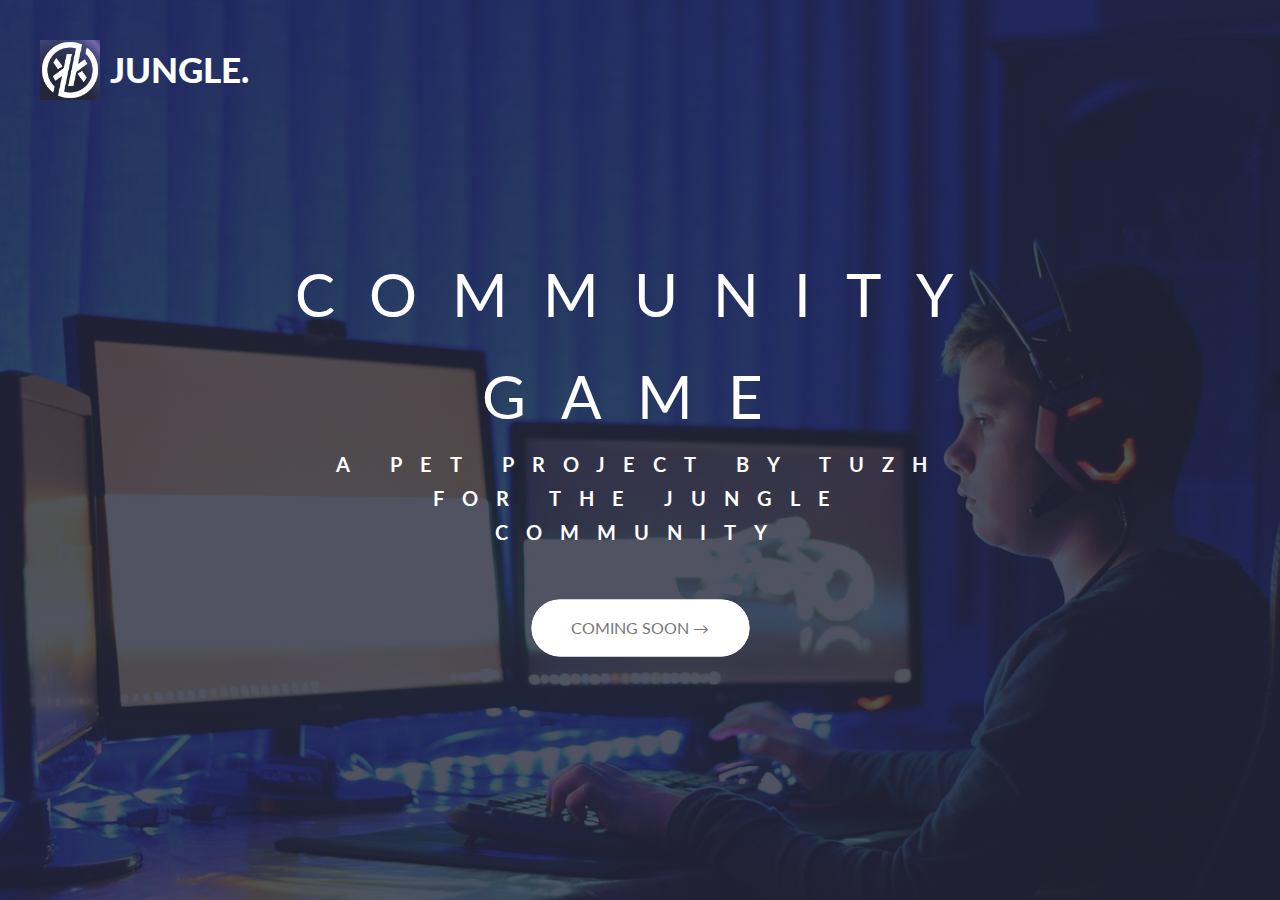
<file: second.html>
<!DOCTYPE html>
<html lang="en">
<head>
    <meta charset="UTF-8">
    <meta name="viewport" content="width=device-width, initial-scale=1.0">
    <link
      href="https://fonts.googleapis.com/css?family=Lato:100,300,400,700,900"
      rel="stylesheet"
    />

    <link rel="stylesheet" href="css/icon-font.css" />
    <link rel="stylesheet" href="css/style.css" />
    <title>Community Game</title>
</head>
<body>
    <header class="header second">
      <div class="header__logo-box">
        <img src="img/07P5Q82R_400x400.jpg" alt="logo" class="logo-header" />
        <h1 style="font-weight: 900; color: white; font-size: 35px;">JUNGLE.</h1>
      </div>
      <div class="header__middle-header">
        <h1 class="heading-primary">
          <span class="heading-primary--main">COMMUNITY GAME</span>
          <span class="heading-primary--sub">A pet project by Tuzh for the jungle community </span>
        </h1>

        <a href="#tours-section" class="btn btn-white">Coming Soon &rarr;</a>
      </div>
    </header>
</body>
</html>
</file>
<file: css/icon-font.css>
@charset "UTF-8";

@font-face {
  font-family: "linea-basic-10";
  src:url("fonts/linea-basic-10.eot");
  src:url("fonts/linea-basic-10.eot?#iefix") format("embedded-opentype"),
    url("fonts/linea-basic-10.woff") format("woff"),
    url("fonts/linea-basic-10.ttf") format("truetype"),
    url("fonts/linea-basic-10.svg#linea-basic-10") format("svg");
  font-weight: normal;
  font-style: normal;

}

[data-icon]:before {
  font-family: "linea-basic-10" !important;
  content: attr(data-icon);
  font-style: normal !important;
  font-weight: normal !important;
  font-variant: normal !important;
  text-transform: none !important;
  speak: none;
  line-height: 1;
  -webkit-font-smoothing: antialiased;
  -moz-osx-font-smoothing: grayscale;
}

[class^="icon-"]:before,
[class*=" icon-"]:before {
  font-family: "linea-basic-10" !important;
  font-style: normal !important;
  font-weight: normal !important;
  font-variant: normal !important;
  text-transform: none !important;
  speak: none;
  line-height: 1;
  -webkit-font-smoothing: antialiased;
  -moz-osx-font-smoothing: grayscale;
}

.icon-basic-accelerator:before {
  content: "a";
}
.icon-basic-alarm:before {
  content: "b";
}
.icon-basic-anchor:before {
  content: "c";
}
.icon-basic-anticlockwise:before {
  content: "d";
}
.icon-basic-archive:before {
  content: "e";
}
.icon-basic-archive-full:before {
  content: "f";
}
.icon-basic-ban:before {
  content: "g";
}
.icon-basic-battery-charge:before {
  content: "h";
}
.icon-basic-battery-empty:before {
  content: "i";
}
.icon-basic-battery-full:before {
  content: "j";
}
.icon-basic-battery-half:before {
  content: "k";
}
.icon-basic-bolt:before {
  content: "l";
}
.icon-basic-book:before {
  content: "m";
}
.icon-basic-book-pen:before {
  content: "n";
}
.icon-basic-book-pencil:before {
  content: "o";
}
.icon-basic-bookmark:before {
  content: "p";
}
.icon-basic-calculator:before {
  content: "q";
}
.icon-basic-calendar:before {
  content: "r";
}
.icon-basic-cards-diamonds:before {
  content: "s";
}
.icon-basic-cards-hearts:before {
  content: "t";
}
.icon-basic-case:before {
  content: "u";
}
.icon-basic-chronometer:before {
  content: "v";
}
.icon-basic-clessidre:before {
  content: "w";
}
.icon-basic-clock:before {
  content: "x";
}
.icon-basic-clockwise:before {
  content: "y";
}
.icon-basic-cloud:before {
  content: "z";
}
.icon-basic-clubs:before {
  content: "A";
}
.icon-basic-compass:before {
  content: "B";
}
.icon-basic-cup:before {
  content: "C";
}
.icon-basic-diamonds:before {
  content: "D";
}
.icon-basic-display:before {
  content: "E";
}
.icon-basic-download:before {
  content: "F";
}
.icon-basic-exclamation:before {
  content: "G";
}
.icon-basic-eye:before {
  content: "H";
}
.icon-basic-eye-closed:before {
  content: "I";
}
.icon-basic-female:before {
  content: "J";
}
.icon-basic-flag1:before {
  content: "K";
}
.icon-basic-flag2:before {
  content: "L";
}
.icon-basic-floppydisk:before {
  content: "M";
}
.icon-basic-folder:before {
  content: "N";
}
.icon-basic-folder-multiple:before {
  content: "O";
}
.icon-basic-gear:before {
  content: "P";
}
.icon-basic-geolocalize-01:before {
  content: "Q";
}
.icon-basic-geolocalize-05:before {
  content: "R";
}
.icon-basic-globe:before {
  content: "S";
}
.icon-basic-gunsight:before {
  content: "T";
}
.icon-basic-hammer:before {
  content: "U";
}
.icon-basic-headset:before {
  content: "V";
}
.icon-basic-heart:before {
  content: "W";
}
.icon-basic-heart-broken:before {
  content: "X";
}
.icon-basic-helm:before {
  content: "Y";
}
.icon-basic-home:before {
  content: "Z";
}
.icon-basic-info:before {
  content: "0";
}
.icon-basic-ipod:before {
  content: "1";
}
.icon-basic-joypad:before {
  content: "2";
}
.icon-basic-key:before {
  content: "3";
}
.icon-basic-keyboard:before {
  content: "4";
}
.icon-basic-laptop:before {
  content: "5";
}
.icon-basic-life-buoy:before {
  content: "6";
}
.icon-basic-lightbulb:before {
  content: "7";
}
.icon-basic-link:before {
  content: "8";
}
.icon-basic-lock:before {
  content: "9";
}
.icon-basic-lock-open:before {
  content: "!";
}
.icon-basic-magic-mouse:before {
  content: "\"";
}
.icon-basic-magnifier:before {
  content: "#";
}
.icon-basic-magnifier-minus:before {
  content: "$";
}
.icon-basic-magnifier-plus:before {
  content: "%";
}
.icon-basic-mail:before {
  content: "&";
}
.icon-basic-mail-multiple:before {
  content: "'";
}
.icon-basic-mail-open:before {
  content: "(";
}
.icon-basic-mail-open-text:before {
  content: ")";
}
.icon-basic-male:before {
  content: "*";
}
.icon-basic-map:before {
  content: "+";
}
.icon-basic-message:before {
  content: ",";
}
.icon-basic-message-multiple:before {
  content: "-";
}
.icon-basic-message-txt:before {
  content: ".";
}
.icon-basic-mixer2:before {
  content: "/";
}
.icon-basic-mouse:before {
  content: ":";
}
.icon-basic-notebook:before {
  content: ";";
}
.icon-basic-notebook-pen:before {
  content: "<";
}
.icon-basic-notebook-pencil:before {
  content: "=";
}
.icon-basic-paperplane:before {
  content: ">";
}
.icon-basic-pencil-ruler:before {
  content: "?";
}
.icon-basic-pencil-ruler-pen:before {
  content: "@";
}
.icon-basic-photo:before {
  content: "[";
}
.icon-basic-picture:before {
  content: "]";
}
.icon-basic-picture-multiple:before {
  content: "^";
}
.icon-basic-pin1:before {
  content: "_";
}
.icon-basic-pin2:before {
  content: "`";
}
.icon-basic-postcard:before {
  content: "{";
}
.icon-basic-postcard-multiple:before {
  content: "|";
}
.icon-basic-printer:before {
  content: "}";
}
.icon-basic-question:before {
  content: "~";
}
.icon-basic-rss:before {
  content: "\\";
}
.icon-basic-server:before {
  content: "\e000";
}
.icon-basic-server2:before {
  content: "\e001";
}
.icon-basic-server-cloud:before {
  content: "\e002";
}
.icon-basic-server-download:before {
  content: "\e003";
}
.icon-basic-server-upload:before {
  content: "\e004";
}
.icon-basic-settings:before {
  content: "\e005";
}
.icon-basic-share:before {
  content: "\e006";
}
.icon-basic-sheet:before {
  content: "\e007";
}
.icon-basic-sheet-multiple:before {
  content: "\e008";
}
.icon-basic-sheet-pen:before {
  content: "\e009";
}
.icon-basic-sheet-pencil:before {
  content: "\e00a";
}
.icon-basic-sheet-txt:before {
  content: "\e00b";
}
.icon-basic-signs:before {
  content: "\e00c";
}
.icon-basic-smartphone:before {
  content: "\e00d";
}
.icon-basic-spades:before {
  content: "\e00e";
}
.icon-basic-spread:before {
  content: "\e00f";
}
.icon-basic-spread-bookmark:before {
  content: "\e010";
}
.icon-basic-spread-text:before {
  content: "\e011";
}
.icon-basic-spread-text-bookmark:before {
  content: "\e012";
}
.icon-basic-star:before {
  content: "\e013";
}
.icon-basic-tablet:before {
  content: "\e014";
}
.icon-basic-target:before {
  content: "\e015";
}
.icon-basic-todo:before {
  content: "\e016";
}
.icon-basic-todo-pen:before {
  content: "\e017";
}
.icon-basic-todo-pencil:before {
  content: "\e018";
}
.icon-basic-todo-txt:before {
  content: "\e019";
}
.icon-basic-todolist-pen:before {
  content: "\e01a";
}
.icon-basic-todolist-pencil:before {
  content: "\e01b";
}
.icon-basic-trashcan:before {
  content: "\e01c";
}
.icon-basic-trashcan-full:before {
  content: "\e01d";
}
.icon-basic-trashcan-refresh:before {
  content: "\e01e";
}
.icon-basic-trashcan-remove:before {
  content: "\e01f";
}
.icon-basic-upload:before {
  content: "\e020";
}
.icon-basic-usb:before {
  content: "\e021";
}
.icon-basic-video:before {
  content: "\e022";
}
.icon-basic-watch:before {
  content: "\e023";
}
.icon-basic-webpage:before {
  content: "\e024";
}
.icon-basic-webpage-img-txt:before {
  content: "\e025";
}
.icon-basic-webpage-multiple:before {
  content: "\e026";
}
.icon-basic-webpage-txt:before {
  content: "\e027";
}
.icon-basic-world:before {
  content: "\e028";
}
</file>
<file: css/style.css>
/*
0-600px     = Phone
601-900px   = Tablet potrait
901-1200px  = Tablet Landscape
Current Laptop styles
1800px+     = Big Desktop

1em=16px
1rem=10px
*/
*,
*::after,
*::before {
  margin: 0;
  padding: 0;
  box-sizing: inherit;
}

html {
  font-size: 62.5%;
}
@media (max-width: 75em) {
  html {
    font-size: 56.25%;
  }
}
@media (max-width: 56.25em) {
  html {
    font-size: 50%;
  }
}
@media (min-width: 112.5em) {
  html {
    font-size: 75%;
  }
}

body {
  box-sizing: border-box;
}
@media (max-width: 56.25em) {
  body {
    padding: 0;
  }
}

@keyframes moveInLeft {
  0% {
    opacity: 0;
    transform: translateX(-10rem);
  }
  80% {
    transform: translateX(1rem);
  }
  100% {
    opacity: 1;
    transform: translate(0);
  }
}
@keyframes moveInRight {
  0% {
    opacity: 0;
    transform: translateX(10rem);
  }
  80% {
    transform: translateX(-1rem);
  }
  100% {
    opacity: 1;
    transform: translate(0);
  }
}
@keyframes moveInBottom {
  0% {
    opacity: 0;
    transform: translateY(3rem);
  }
  100% {
    opacity: 1;
    transform: translate(0);
  }
}
body {
  font-family: "Lato", san-serif;
  font-weight: 400;
  font-size: 1.6rem;
  line-height: 1.7;
  color: #777;
}

.heading-primary {
  color: #fff;
  text-transform: uppercase;
  margin-bottom: 5rem;
}
.heading-primary--main {
  display: block;
  font-size: 6rem;
  font-weight: 400;
  letter-spacing: 3.5rem;
  animation: moveInLeft 1s ease-out;
}
@media (max-width: 37.5em) {
  .heading-primary--main {
    font-size: 5rem;
    letter-spacing: 1rem;
  }
}
.heading-primary--sub {
  display: block;
  font-size: 2rem;
  font-weight: 700;
  letter-spacing: 1.8rem;
  animation: moveInRight 1s ease-out;
}
@media (max-width: 37.5em) {
  .heading-primary--sub {
    font-size: 1.5rem;
    letter-spacing: 1rem;
  }
}

.heading-secondary {
  text-transform: uppercase;
  font-size: 3.9rem;
  font-weight: 700;
  background-image: linear-gradient(to right bottom, #25283b, #f7617a, #f6bb75);
  display: inline-block;
  color: transparent;
  transition: all 0.2s;
  letter-spacing: 0.2rem;
  -webkit-background-clip: text;
}
.heading-secondary:hover {
  transform: skewX(1.5deg) skewY(2.5deg) scale(1.1);
  text-shadow: 0.5rem 1rem 2rem rgba(0, 0, 0, 0.2);
}
@media (max-width: 56.25em) {
  .heading-secondary {
    font-size: 2.9rem;
    letter-spacing: 0;
  }
}

.heading-tertiary {
  text-transform: uppercase;
  font-size: 1.6rem;
  font-weight: 700;
  margin-bottom: 1.5rem;
  font-family: "Josefin Sans", sans-serif;
}

.paragraph {
  font-size: 1.6rem;
}
.paragraph:not(:last-child) {
  margin-bottom: 3rem;
}

.u-center-text {
  text-align: center;
}

.u-marginB-big {
  margin-bottom: 8rem;
}
@media (max-width: 56.25em) {
  .u-marginB-big {
    margin-bottom: 5rem;
  }
}

.u-marginB-medium {
  margin-bottom: 4rem;
}
@media (max-width: 56.25em) {
  .u-marginB-medium {
    margin-bottom: 3rem;
  }
}

.u-marginB-small {
  margin-bottom: 2rem;
}

.u-marginT-big {
  margin-top: 6rem;
}
@media (max-width: 56.25em) {
  .u-marginT-big {
    margin-top: 3rem;
  }
}

.u-marginT-huge {
  margin-top: 10rem;
}

.btn:link, .btn:visited {
  text-transform: uppercase;
  text-decoration: none;
  display: inline-block;
  padding: 1.5rem 4rem;
  border-radius: 10rem;
  transition: all 0.2s;
  position: relative;
  animation: moveInBottom 0.6s ease-out 0.75s backwards;
}
.btn:hover {
  transform: translateY(-3px);
  box-shadow: 0 1rem 2rem rgba(0, 0, 0, 0.2);
}
.btn:hover::after {
  transform: scale(1.5);
  opacity: 0;
}
.btn:active {
  transform: translateY(-1px);
  box-shadow: 0 0.5rem 1rem rgba(0, 0, 0, 0.2);
}
.btn-white {
  background-color: #fff;
  color: #777;
}
.btn-white::after {
  background-color: #fff;
}
.btn-green {
  background-color: #55c57a;
  color: #fff;
}
.btn-green::after {
  background-color: #55c57a;
}
.btn::after {
  content: "";
  display: inline-block;
  height: 100%;
  width: 100%;
  border-radius: 10rem;
  position: absolute;
  top: 0;
  left: 0;
  z-index: -1;
  transition: all 0.4s;
}

.btn-text:link, .btn-text:visited {
  font-size: 1.6rem;
  display: inline-block;
  color: #38085e;
  text-decoration: none;
  border-bottom: 1px solid #38085e;
  padding: 3px;
  transition: all 0.2s;
}
.btn-text:hover {
  background-color: #38085e;
  color: #fff;
  border-radius: 4px;
  box-shadow: 0 1rem 2rem rgba(0, 0, 0, 0.15);
  transform: translateY(-3px);
}
.btn-text:active {
  transform: translateY(0);
}

.composition {
  position: relative;
}
.composition_photo {
  width: 55%;
  box-shadow: 0 1.5rem 4rem rgba(0, 0, 0, 0.15);
  position: absolute;
  transition: all 0.2s;
  z-index: 2;
  outline-offset: 0.5rem;
}
@media (max-width: 56.25em) {
  .composition_photo {
    box-shadow: 0 1.5rem 3rem rgba(0, 0, 0, 0.15);
    position: relative;
    width: 33.333333%;
  }
}
.composition_photo-p1 {
  top: -2rem;
  left: 0;
  transform: scale(1.35);
}
@media (max-width: 56.25em) {
  .composition_photo-p1 {
    top: -1.5rem;
    transform: scale(1.3);
  }
}
.composition_photo-p2 {
  top: 2rem;
  right: 0;
  transform: scale(1.35);
}
@media (max-width: 56.25em) {
  .composition_photo-p2 {
    top: 1rem;
    transform: scale(1.5);
    z-index: 10;
  }
}
.composition_photo-p3 {
  left: 20%;
  top: 10rem;
  transform: scale(1.35);
}
@media (max-width: 56.25em) {
  .composition_photo-p3 {
    top: -3rem;
    left: 0;
    transform: scale(1.3);
  }
}
.composition_photo:hover {
  transform: scale(1.5) translateY(1rem);
  z-index: 5;
  outline: 5px solid #f7617a;
}
.composition:hover .composition_photo:not(:hover) {
  transform: scale(0.96);
}

.features_box {
  background-color: rgba(255, 255, 255, 0.8);
  padding: 3rem;
  transition: all 0.3s;
  border-radius: 3px;
  font-size: 1.5rem;
  text-align: center;
  box-shadow: 0 1.5rem 4rem rgba(0, 0, 0, 0.3);
}
@media (max-width: 56.25em) {
  .features_box {
    padding: 2rem 4rem;
  }
}
.features_box-icon {
  font-size: 6rem;
  margin-bottom: 0.5rem;
  background-image: linear-gradient(to right, #660259, #38085e);
  -webkit-background-clip: text;
  color: transparent;
}
.features_box:hover {
  transform: scale(1.06) translateY(-2px);
}

.card {
  perspective: 150rem;
  position: relative;
  height: 53rem;
}
.card-side {
  background-color: orangered;
  color: #fff;
  font-size: 1.8rem;
  height: 53rem;
  transition: all 1s ease;
  position: absolute;
  width: 100%;
  overflow: hidden;
  backface-visibility: hidden;
  border-radius: 3px;
  box-shadow: 0 1.5rem 4rem rgba(0, 0, 0, 0.15);
}
.card-side_front {
  background-color: #fff;
  color: #777;
}
.card-side_back {
  transform: rotateY(180deg);
}
.card-side_back1 {
  background-image: linear-gradient(to right bottom, rgba(255, 185, 0, 0.8), rgba(255, 119, 48, 0.8));
}
.card-side_back2 {
  background-image: linear-gradient(to right bottom, rgba(102, 2, 89, 0.8), rgba(56, 8, 94, 0.8));
}
.card-side_back3 {
  background-image: linear-gradient(to right bottom, rgba(41, 152, 255, 0.8), rgba(86, 67, 250, 0.8));
}
.card-side_back3 img {
  background-size: cover;
}
.card:hover .card-side_front {
  transform: rotateY(-180deg);
}
.card:hover .card-side_back {
  transform: rotateY(0);
}
.card-picture {
  background-position: center;
  height: 45rem;
}
.card-picture1 {
  background-image: linear-gradient(to right bottom, rgba(255, 185, 0, 0.8), rgba(255, 119, 48, 0.8)), url(../img/wM2kdDLf_400x400.jpg);
}
.card-picture2 {
  background-image: linear-gradient(to right bottom, rgba(102, 2, 89, 0.8), rgba(56, 8, 94, 0.8)), url(../img/cLt7rpan_400x400.jpg);
}
.card-picture3 {
  background-image: linear-gradient(to right bottom, rgba(41, 152, 255, 0.8), rgba(86, 67, 250, 0.8));
}
.card-heading {
  font-size: 2.8rem;
  color: #fff;
  font-weight: 300;
  text-transform: uppercase;
  text-align: right;
  position: absolute;
  top: 38rem;
  right: 2rem;
  width: 75%;
}
.card_span-heading {
  padding: 1rem;
  -webkit-box-decoration-break: clone;
}
.card_span-heading1 {
  background-image: linear-gradient(to right bottom, rgba(255, 185, 0, 0.85), rgba(255, 119, 48, 0.85));
}
.card_span-heading2 {
  background-image: linear-gradient(to right bottom, rgba(102, 2, 89, 0.85), rgba(56, 8, 94, 0.85));
}
.card_span-heading3 {
  background-image: linear-gradient(to right bottom, rgba(41, 152, 255, 0.85), rgba(86, 67, 250, 0.85));
}
.card-details {
  padding: 3rem;
  font-weight: bolder;
  font-size: 25px;
  text-align: center;
}
.card-details ul {
  margin: 0 auto;
  width: 80%;
  list-style: none;
}
.card-details li {
  text-align: center;
  font-size: 1.6rem;
  padding: 1rem;
}
.card-details li:not(:last-child) {
  border-bottom: 1px solid #eee;
}
.card-cta {
  position: absolute;
  top: 50%;
  left: 50%;
  transform: translate(-50%, -50%);
  text-align: center;
  width: 90%;
}
.card-priceBox {
  margin-bottom: 8rem;
  text-align: center;
  color: #fff;
}
.card-priceOnly {
  font-size: 1.6rem;
  text-transform: uppercase;
}
.card-priceValue {
  font-size: 6rem;
  font-weight: 100;
}
@media only screen and (max-width: 56.25em), only screen and (hover: none) {
  .card {
    height: auto;
    box-shadow: 0 1.5rem 4rem rgba(0, 0, 0, 0.15);
    background-color: #fff;
    border-radius: 3px;
  }
  .card-side {
    font-size: 1.8rem;
    height: auto;
    position: relative;
    width: 100%;
    box-shadow: none;
  }
  .card-side_back {
    transform: rotateY(0);
    clip-path: polygon(0 15%, 100% 0, 100% 100%, 0 100%);
  }
  .card:hover .card-side_front {
    transform: rotateY(0);
  }
  .card-details {
    padding: 1rem;
  }
  .card-cta {
    position: relative;
    top: 0;
    left: 0;
    transform: translate(0);
    text-align: center;
    width: 100%;
    padding: 6rem 4rem 4rem 4rem;
  }
  .card-priceBox {
    margin-bottom: 3rem;
  }
  .card-priceOnly {
    font-size: 1.6rem;
  }
  .card-priceValue {
    font-size: 4rem;
    font-weight: 100;
  }
}

.story {
  background-color: rgba(255, 255, 255, 0.6);
  margin: 0 auto;
  padding: 6rem;
  padding-left: 9rem;
  width: 75%;
  border-radius: 3px;
  font-size: 1.6rem;
  box-shadow: 0 3rem 6rem rgba(0, 0, 0, 0.1);
  transform: skewX(-12deg);
}
@media (max-width: 56.25em) {
  .story {
    width: 100%;
    padding: 4rem;
    padding-left: 6rem;
  }
}
@media (max-width: 37.5em) {
  .story {
    transform: skewX(0);
  }
}
.story-figure {
  width: 15rem;
  height: 15rem;
  float: left;
  shape-outside: circle(50% at 50% 50%);
  clip-path: circle(50% at 50% 50%);
  border-radius: 50rem;
  transform: translateX(-2.5rem) skewX(12deg);
  position: relative;
  backface-visibility: hidden;
}
@media (max-width: 37.5em) {
  .story-figure {
    transform: translateX(-2.5rem) skewX(0);
  }
}
.story-img {
  height: 100%;
  transform: translateX(-3.5rem) scale(1.4);
  transition: all 0.6s;
}
@media (max-width: 56.25em) {
  .story-img {
    filter: blur(0.9px) brightness(75%);
  }
}
.story-text {
  transform: skewX(12deg);
}
@media (max-width: 37.5em) {
  .story-text {
    transform: skewX(0);
  }
}
.story-caption {
  color: #fff;
  position: absolute;
  top: 55%;
  left: 50%;
  transform: translate(-50%, 25%);
  text-transform: uppercase;
  font-size: 1.8rem;
  transition: all 0.6s;
  opacity: 0;
  text-align: center;
}
@media (max-width: 56.25em) {
  .story-caption {
    top: 22%;
    opacity: 1;
  }
}
.story:hover .story-caption {
  transform: translate(-50%, -55%);
  opacity: 1;
  backface-visibility: hidden;
}
.story:hover .story-img {
  transform: translateX(-3.5rem) scale(1);
  filter: blur(2.5px) brightness(75%);
}

.video-section {
  position: absolute;
  top: 0;
  left: 0;
  width: 100%;
  height: 100%;
  z-index: -1;
  opacity: 0.15;
  overflow: hidden;
}
.video-content {
  height: 100%;
  width: 100%;
  object-fit: cover;
}

.form h2 {
  font-size: 3.5rem;
  text-align: center;
}
.form-group:not(:last-child) {
  margin-bottom: 2rem;
}
.form-input {
  padding: 1.5rem;
  color: #000;
  font-family: inherit;
  font-size: 1.5rem;
  padding: 1.5rem 2rem;
  border-radius: 2px;
  border: none;
  background-color: rgba(255, 255, 255, 0.5);
  width: 100%;
  display: block;
  transition: all 0.2s;
}
.form-input:focus {
  outline: none;
  border-bottom: 3px solid #38085e;
  box-shadow: 0 1rem 3rem rgba(0, 0, 0, 0.1);
}
.form-input:focus:invalid {
  border-bottom: 3px solid #ff7730;
}
.form-input::-webkit-input-placeholder {
  color: #999;
}
.form-label {
  font-weight: 700;
  margin: 0.7rem 0 0 2rem;
  font-size: 1.3rem;
  display: block;
  transition: all 0.3s;
}
.form-input:placeholder-shown + .form-label {
  opacity: 0;
  visibility: hidden;
  transform: translateY(-4rem);
}
.form_radio-group {
  display: inline-block;
  width: 49%;
  margin-left: 30px;
}
@media (max-width: 37.5em) {
  .form_radio-group {
    width: 100%;
  }
}
.form_radio-group:last-child {
  margin-bottom: 15px;
}
@media (max-width: 37.5em) {
  .form_radio-group:last-child {
    margin-bottom: 10px;
  }
}
.form_radio-input {
  visibility: hidden;
}
.form_radio-label {
  cursor: pointer;
  font-size: 16px;
  position: relative;
  margin-bottom: 10px;
}
.form_radio-select {
  display: inline-block;
  height: 3rem;
  width: 3rem;
  border-radius: 50%;
  position: absolute;
  border: 5px solid #55c57a;
  top: -5px;
  left: -4.5rem;
}
.form_radio-select::after {
  content: "";
  display: block;
  height: 1.5rem;
  width: 1.5rem;
  border-radius: 50%;
  background-color: #55c57a;
  position: absolute;
  top: 50%;
  left: 50%;
  transform: translate(-50%, -50%);
  opacity: 0;
  transition: opacity 0.2s;
}
.form_radio-input:checked ~ .form_radio-label .form_radio-select::after {
  opacity: 1;
}

.popup {
  height: 100vh;
  width: 100%;
  position: fixed;
  top: 0;
  left: 0;
  background-color: rgba(0, 0, 0, 0.8);
  z-index: 9999;
  opacity: 0;
  visibility: hidden;
  transition: all 0.3s;
}
.popup_content {
  position: absolute;
  top: 50%;
  left: 50%;
  transform: translate(-50%, -50%);
  width: 75%;
  background-color: #fff;
  border-radius: 3px;
  box-shadow: 0 2px 4px rgba(0, 0, 0, 0.25);
  display: table;
  opacity: 0;
  transform: translate(-50%, -50%) scale(0.3);
  transition: all 0.5s 0.2s;
}
.popup_left {
  width: 33.333%;
  float: left;
  display: table-cell;
}
@media (max-width: 75em) {
  .popup_left {
    width: 50%;
    display: flex;
    flex-direction: row;
  }
}
.popup_right {
  width: 66.667%;
  float: left;
  display: table-cell;
  vertical-align: middle;
  padding: 5rem;
}
@media (max-width: 75em) {
  .popup_right {
    width: 100%;
    display: block;
  }
}
@media (max-width: 37.5em) {
  .popup_right {
    padding: 2.5rem;
  }
}
.popup_img {
  width: 100%;
  display: block;
}
@media (max-width: 37.5em) {
  .popup_img {
    display: none;
  }
}
.popup_text {
  font-size: 1.4rem;
  margin-bottom: 4rem;
  columns: 2;
  column-gap: 4rem;
  column-rule: 1px solid #eee;
  hyphens: manual;
  transition: all 0.4s;
}
@media (max-width: 37.5em) {
  .popup_text {
    columns: 1;
    column-rule: none;
  }
}
.popup_close:link, .popup_close:visited {
  color: #777;
  position: absolute;
  top: 2.2rem;
  right: 3.5rem;
  font-size: 3rem;
  text-decoration: none;
  cursor: pointer;
  display: inline-block;
}
@media (max-width: 75em) {
  .popup_close:link, .popup_close:visited {
    color: #fff;
    transform: scale(2);
    margin-top: 3rem;
  }
}
@media (max-width: 56.25em) {
  .popup_close:link, .popup_close:visited {
    margin-top: 1rem;
    transform: scale(1.7);
  }
}
@media (max-width: 37.5em) {
  .popup_close:link, .popup_close:visited {
    margin-top: -2rem;
    margin-right: -2rem;
    color: #777;
    transform: scale(1.4);
  }
}
.popup_close:hover {
  color: #55c57a;
}
.popup:target {
  opacity: 1;
  visibility: visible;
}
.popup:target .popup_content {
  opacity: 1;
  transform: translate(-50%, -50%) scale(1);
}

.header {
  position: relative;
  height: 95vh;
  background-image: linear-gradient(to right bottom, #25283b, #f7617a, #f6bb75), url(../img/);
  background-size: cover;
  background-position: bottom;
  clip-path: polygon(0 0, 100% 0, 100% 75vh, 0 100%);
}
.header.second {
  height: 100vh;
  background-image: linear-gradient(to right bottom, rgba(37, 40, 59, 0.8), rgba(37, 40, 59, 0.8)), url(../img/child-3264751_1280.jpg);
  background-size: cover;
  background-position: bottom;
  clip-path: none;
}
@media (min-resolution: 192dpi) and (min-width: 37.5em), (min-width: 125em) {
  .header {
    background-image: linear-gradient(to right bottom, rgba(102, 2, 89, 0.8), rgba(56, 8, 94, 0.8)), url(../img/hero.jpg);
  }
}
@media (max-width: 56.25em) {
  .header {
    clip-path: polygon(0 0, 100% 0, 100% 65vh, 0 100%);
    height: 80vh;
  }
}
.header__logo-box {
  position: absolute;
  top: 4rem;
  left: 4rem;
  display: flex;
  align-items: center;
  justify-content: center;
}
.header__logo-box h1 {
  font-weight: bolder;
  margin-left: 10px;
  font-size: 2.5rem;
}
.header__middle-header {
  text-align: center;
  position: absolute;
  top: 50%;
  left: 50%;
  transform: translate(-50%, -50%);
}

.logo-header {
  height: 6rem;
}

.row {
  max-width: 114rem;
  margin: 0 auto;
}
.row:not(:last-child) {
  margin-bottom: 8rem;
}
@media (max-width: 56.25em) {
  .row:not(:last-child) {
    margin-bottom: 6rem;
  }
}
@media (max-width: 56.25em) {
  .row {
    padding: 0 3rem;
    max-width: 60rem;
  }
}
.row::after {
  content: "";
  display: table;
  clear: both;
}
.row [class^=col-] {
  float: left;
}
.row [class^=col-]:not(:last-child) {
  margin-right: 6rem;
}
@media (max-width: 56.25em) {
  .row [class^=col-] {
    width: 100% !important;
    margin-right: 0;
    margin-bottom: 6rem;
  }
}
.row .col-1-of-2 {
  width: calc((100% - 6rem) / 2);
}
.row .col-1-of-3 {
  width: calc((100% - 2 * 6rem) / 3);
}
.row .col-1-of-4 {
  width: calc((100% - 3 * 6rem) / 4);
}
.row .col-2-of-3 {
  width: calc(2 * (100% - 2 * 6rem) / 3 + (6rem));
}

.footer {
  font-size: 1.4rem;
}
.footer-section {
  position: relative;
  padding: 10rem 0;
}
@media (max-width: 56.25em) {
  .footer-section {
    padding: 8rem 0;
  }
}
.footer-section .unoff {
  padding: 4rem;
  padding-top: 0;
}
.footer__logo-box {
  text-align: center;
  margin-bottom: 3rem;
  display: flex;
  align-items: center;
  justify-content: center;
  gap: 3rem;
}
.footer__logo-box img {
  height: 10rem;
}
.footer__logo-box img:first-child {
  height: 28rem;
}
@media (max-width: 56.25em) {
  .footer__logo-box {
    margin-bottom: 6rem;
  }
}
.footer__logo-img {
  width: 15rem;
  height: auto;
}
.footer-text {
  border-top: 1px solid #777;
  padding-top: 2rem;
  color: #fff;
  width: 95%;
}
@media (max-width: 56.25em) {
  .footer-text {
    width: 100%;
    text-align: center;
  }
}
.footer-text_copyright {
  float: right;
  width: 80%;
}
@media (max-width: 56.25em) {
  .footer-text_copyright {
    width: 100%;
    float: none;
  }
}
.footer-list {
  width: 100%;
  list-style: none;
  text-transform: uppercase;
}
.footer-items {
  display: inline;
  text-align: center;
}
.footer-items:not(:last-child) {
  margin-right: 1.6rem;
}
.footer-link:link, .footer-link:visited {
  text-decoration: none;
  color: #f7f7f7;
  transition: all 0.2s;
  display: inline-block;
}
.footer-link:link:hover, .footer-link:link:active, .footer-link:visited:hover, .footer-link:visited:active {
  box-shadow: 0 1rem 2rem rgba(0, 0, 0, 0.4);
  color: #55c57a;
  transform: scale(1.3);
}

.navigation_menu {
  display: none;
}
.navigation_button {
  font-size: 3.9rem;
  text-align: center;
  background-color: #fff;
  height: 7rem;
  width: 7rem;
  border-radius: 50%;
  position: fixed;
  top: 7rem;
  right: 7rem;
  z-index: 2000;
  box-shadow: 0 1rem 3rem rgba(0, 0, 0, 0.2);
}
@media (max-width: 56.25em) {
  .navigation_button {
    top: 3.5rem;
    right: 3.5rem;
  }
}
@media (max-width: 37.5em) {
  .navigation_button {
    top: 2.5rem;
    right: 2.5rem;
    height: 6rem;
    width: 6rem;
    font-size: 3.6rem;
  }
}
.navigation_background {
  height: 6rem;
  width: 6rem;
  border-radius: 50%;
  position: fixed;
  top: 7.5rem;
  right: 7.5rem;
  background-image: radial-gradient(#660259, #38085e);
  background-image: linear-gradient(to right bottom, #25283b, #f7617a, #f6bb75);
  z-index: 1000;
  transition: transform 0.8s;
}
@media (max-width: 56.25em) {
  .navigation_background {
    top: 4rem;
    right: 4rem;
  }
}
@media (max-width: 37.5em) {
  .navigation_background {
    top: 2.7rem;
    right: 2.7rem;
    height: 5.5rem;
    width: 5.5rem;
  }
}
.navigation_menu:checked ~ .navigation_background {
  transform: scale(70);
}
.navigation_menu:checked ~ .navigation_nav {
  width: 100%;
  opacity: 1;
}
.navigation_nav {
  height: 100vh;
  width: 0;
  opacity: 0;
  position: fixed;
  top: 0;
  right: 0;
  z-index: 1500;
  transition: all 0.7s cubic-bezier(0.68, -0.6, 0.32, 1.6);
}
.navigation_list {
  position: absolute;
  top: 50%;
  left: 50%;
  transform: translate(-50%, -50%);
  list-style: none;
  text-align: center;
  width: 100%;
}
.navigation_item {
  margin: 1rem;
}
.navigation_link:link, .navigation_link:visited {
  display: inline-block;
  text-decoration: none;
  font-size: 3.2rem;
  font-weight: 300;
  text-transform: uppercase;
  text-align: center;
  color: #fff;
  padding: 1rem 2rem;
  background-size: 220%;
  font-weight: bolder;
  background-image: linear-gradient(120deg, transparent 0%, transparent 50%, #fff 50%);
  transition: all 0.5s;
}
.navigation_link:hover {
  background-position: 100%;
  color: #55c57a;
  transform: translateX(1rem);
}
.navigation_link span {
  margin-right: 2rem;
  display: inline-block;
}

.about-section {
  padding: 25rem 0;
  background-color: #f7f7f7;
  margin-top: -20vh;
}
@media (max-width: 56.25em) {
  .about-section {
    padding: 20rem 0;
  }
}

.features-section {
  background-image: linear-gradient(to right bottom, rgba(102, 2, 89, 0.8), rgba(56, 8, 94, 0.8)), url(../img/nat-4.jpg);
  background-size: cover;
  padding: 18rem 0;
  margin-top: -11rem;
  transform: skewY(-7deg);
}
.features-section > * {
  transform: skewY(7deg);
}
@media (max-width: 56.25em) {
  .features-section {
    padding: 8rem 0;
  }
}

.tours-section {
  padding: 5rem 0 14rem 0;
  background-color: #f7f7f7;
  margin-top: -12.5vh;
}
@media (max-width: 56.25em) {
  .tours-section {
    padding: 20rem 0 9rem 0;
  }
}

.stories-section {
  padding: 10rem 0;
  position: relative;
}
@media (max-width: 56.25em) {
  .stories-section {
    padding: 5rem 0;
  }
}

.booking-section {
  background-image: linear-gradient(to right bottom, #25283b, #f7617a, #f6bb75);
  padding: 15rem 0;
}
@media (max-width: 56.25em) {
  .booking-section {
    padding: 10rem 0;
  }
}
.booking-section_bg {
  background-image: linear-gradient(105deg, rgba(255, 255, 255, 0.9) 0%, rgba(255, 255, 255, 0.9) 50%, transparent 50%), url(/img/dell-8pb7Hq539Zw-unsplash.jpg);
  background-size: 100%;
  background-position: right;
  background-size: contain;
  border-radius: 3px;
  box-shadow: 0 1.5rem 4rem rgba(0, 0, 0, 0.2);
}
@media (max-width: 75em) {
  .booking-section_bg {
    background-size: cover;
    background-image: linear-gradient(105deg, rgba(255, 255, 255, 0.9) 0%, rgba(255, 255, 255, 0.9) 65%, transparent 65%), url(/img/nat-10.jpg);
  }
}
@media (max-width: 56.25em) {
  .booking-section_bg {
    background-size: cover;
    background-image: linear-gradient(to right, rgba(255, 255, 255, 0.9) 0%, rgba(255, 255, 255, 0.9) 100%), url(/img/nat-10.jpg);
  }
}
.booking-section_details {
  width: 50%;
  padding: 4rem 6rem 6rem 6rem;
}
@media (max-width: 75em) {
  .booking-section_details {
    width: 65%;
  }
}
@media (max-width: 56.25em) {
  .booking-section_details {
    width: 100%;
  }
}

.footer-section {
  height: 60rem;
  background-color: #333;
}

/*# sourceMappingURL=style.css.map */
</file>
